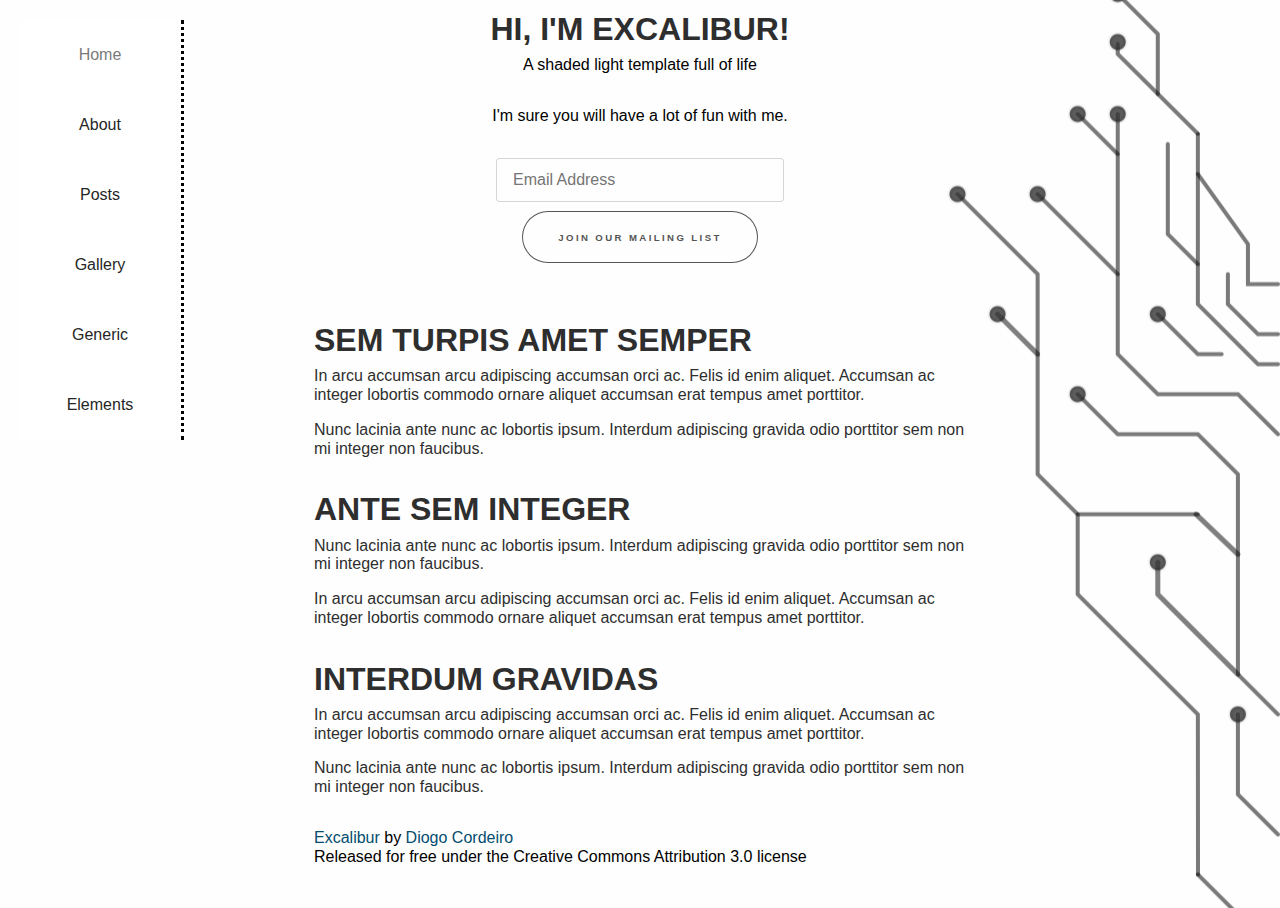
<file: index.html>
<!DOCTYPE html>
<!--
    Excalibur by Diogo Cordeiro
    https://www.diogo.site/
    Released for free under the Creative Commons Attribution 3.0 license
-->
<html>
    <head>
        <meta http-equiv="content-type" content="text/html; charset=UTF-8">
        <title>Excalibur by Diogo Cordeiro</title>
        <meta name="viewport" content="width=device-width, initial-scale=1">
        <meta name="description" content="">
        <meta name="keywords" content="">
        <link rel="stylesheet" href="assets/css/main.css">
    </head>
    <body>
        <!-- Header -->
        <header id="header">
            <nav id="side-menu">
                <label for="show-menu" id="menu-button">Menu</label>
                <input id="show-menu" role="button" type="checkbox">
                <ul id="menu">
                    <li><a href="#" class="current">Home</a></li>
                    <li><a href="person.html">About</a></li>
                    <li><a href="posts.html">Posts</a></li>
                    <li><a href="gallery.html">Gallery</a></li>
                    <li><a href="generic.html">Generic</a></li>
                    <li><a href="elements.html">Elements</a></li>
                </ul>
            </nav>
            <h1>Hi, I'm Excalibur!</h1>
            <p>A shaded light template full of life</p>
            <p>I'm sure you will have a lot of fun with me.</p>
            <!-- Newsletter Form -->
            <div id="header_form">
            <form id="newsletter-form" method="post" action="#action-endpoint">
                <input name="email" id="email" placeholder="Email Address" required="" type="email">
                <input value="Join our mailing list" type="submit">
            </form></div>
        </header>
        <!-- Content -->
        <article id="content-1">
            <h1>Sem turpis amet semper</h1>
            <p>In arcu accumsan arcu adipiscing accumsan orci ac. Felis id enim aliquet. Accumsan ac integer lobortis commodo ornare aliquet accumsan erat tempus amet porttitor.</p>
            <p>Nunc lacinia ante nunc ac lobortis ipsum. Interdum adipiscing gravida odio porttitor sem non mi integer non faucibus.</p>
        </article>
        <article id="content-2">
            <h1>Ante sem integer</h1>
            <p>Nunc lacinia ante nunc ac lobortis ipsum. Interdum adipiscing gravida odio porttitor sem non mi integer non faucibus.</p>
            <p>In arcu accumsan arcu adipiscing accumsan orci ac. Felis id enim aliquet. Accumsan ac integer lobortis commodo ornare aliquet accumsan erat tempus amet porttitor.</p>
        </article>
        <article id="content-3">
            <h1>Interdum gravidas</h1>
            <p>In arcu accumsan arcu adipiscing accumsan orci ac. Felis id enim aliquet. Accumsan ac integer lobortis commodo ornare aliquet accumsan erat tempus amet porttitor.</p>
            <p>Nunc lacinia ante nunc ac lobortis ipsum. Interdum adipiscing gravida odio porttitor sem non mi integer non faucibus.</p>
        </article>
        <!-- Credits -->
        <footer id="footer">
            <p><a href="https://www.diogo.site/projects/excalibur_template">Excalibur</a> by <a href="https://www.diogo.site/">Diogo Cordeiro</a><br>
            Released for free under the Creative Commons Attribution 3.0 license</p>
        </footer>
    </body>
</html>
</file>
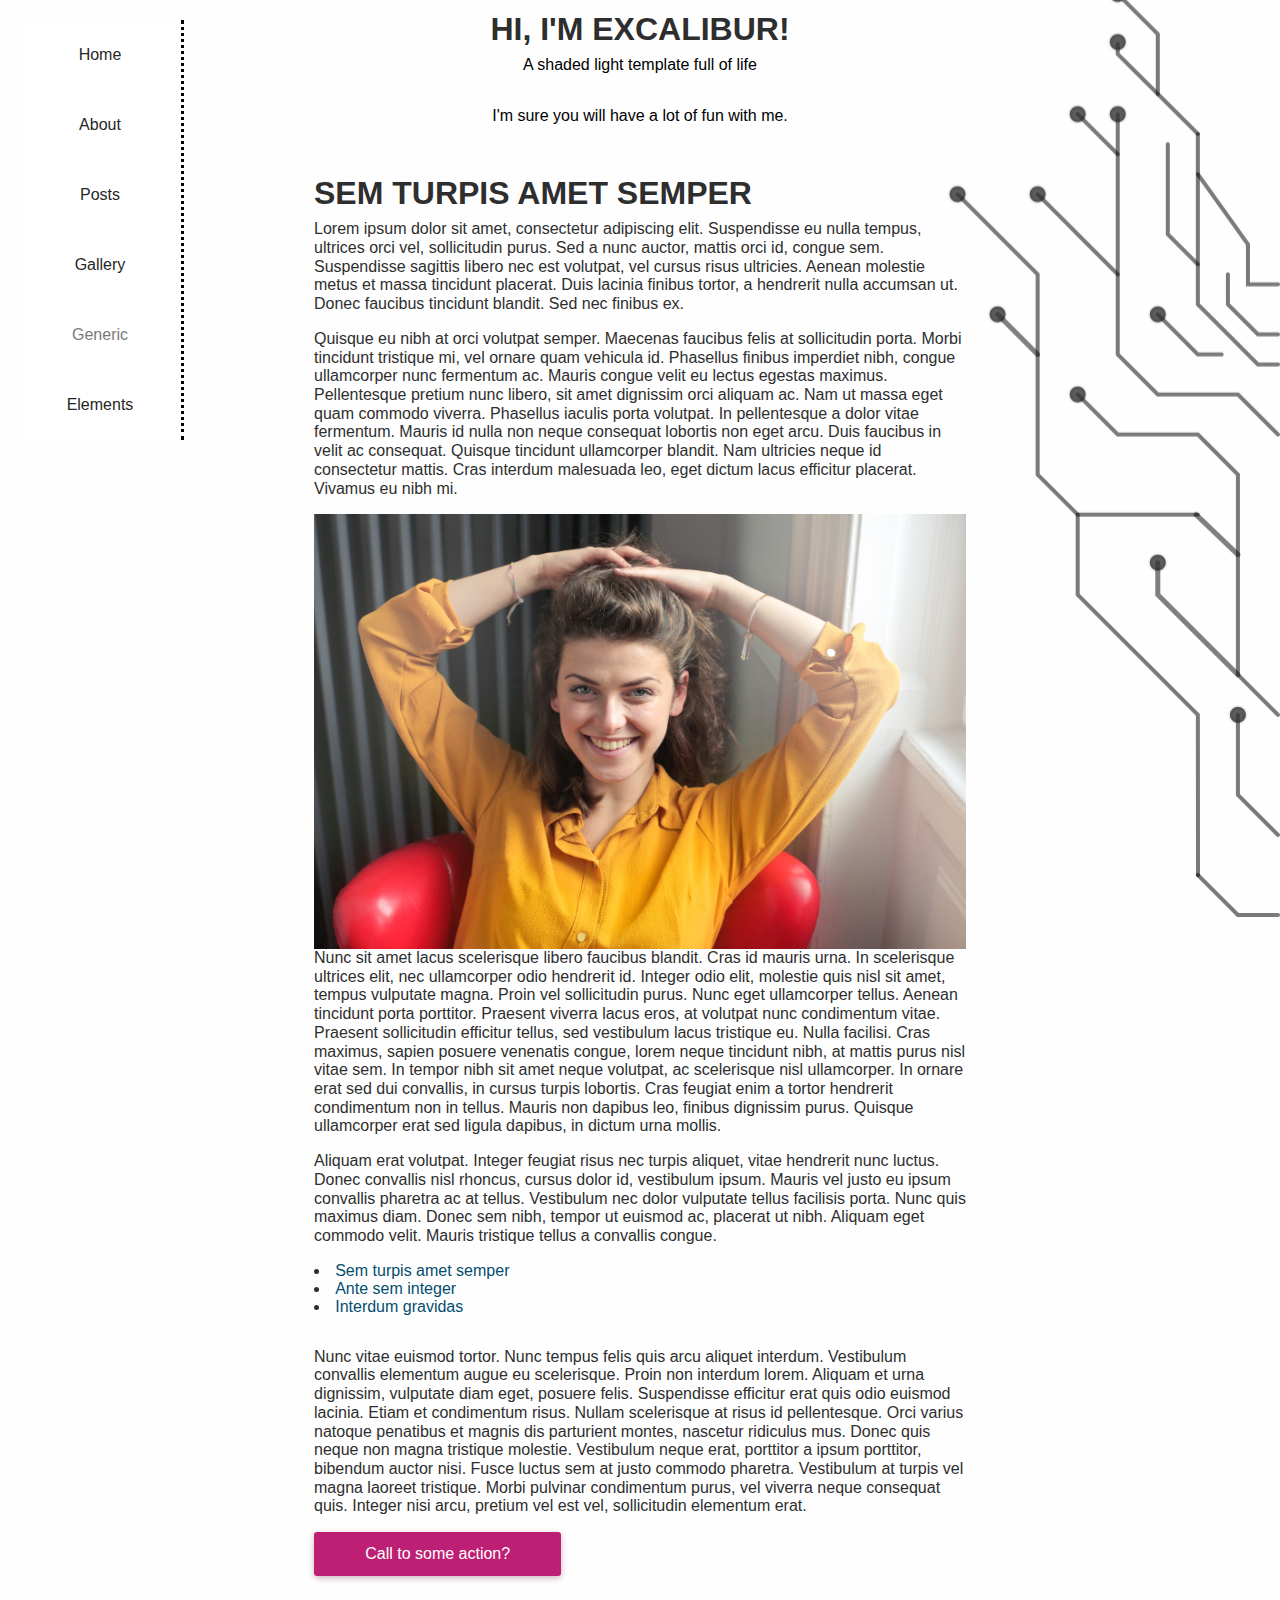
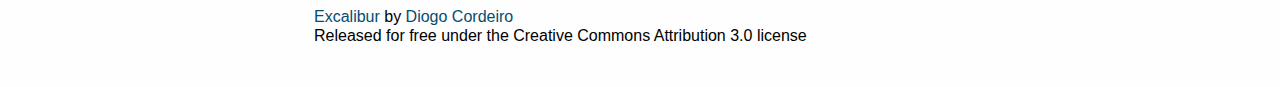
<file: generic.html>
<!DOCTYPE html>
<!--
	Excalibur by Diogo Cordeiro
	https://www.diogo.site/
	Released for free under the Creative Commons Attribution 3.0 license
-->
<html>
    <head>
        <meta http-equiv="content-type" content="text/html; charset=UTF-8">
        <title>Excalibur by Diogo Cordeiro</title>
        <meta name="viewport" content="width=device-width, initial-scale=1">
		<meta name="description" content="">
		<meta name="keywords" content="">
        <link rel="stylesheet" href="assets/css/main.css">
    </head>
    <body>
        <!-- Header -->
        <header id="header">
            <nav id="side-menu">
                <label for="show-menu" id="menu-button">Menu</label>
                <input id="show-menu" role="button" type="checkbox">
                <ul id="menu">
                    <li><a href="index.html">Home</a></li>
                    <li><a href="person.html">About</a></li>
                    <li><a href="posts.html">Posts</a></li>
                    <li><a href="gallery.html">Gallery</a></li>
                    <li><a href="#" class="current">Generic</a></li>
                    <li><a href="elements.html">Elements</a></li>
                </ul>
            </nav>
            <h1>Hi, I'm Excalibur!</h1>
            <p>A shaded light template full of life</p>
            <p>I'm sure you will have a lot of fun with me.</p>
        </header>
        <!-- Content -->
	<article id="generic-page">
	    <h1>Sem turpis amet semper</h1>
	    <p>
	    Lorem ipsum dolor sit amet, consectetur adipiscing elit. Suspendisse eu nulla tempus, ultrices orci vel, sollicitudin purus. Sed a nunc auctor, mattis orci id, congue sem. Suspendisse sagittis libero nec est volutpat, vel cursus risus ultricies. Aenean molestie metus et massa tincidunt placerat. Duis lacinia finibus tortor, a hendrerit nulla accumsan ut. Donec faucibus tincidunt blandit. Sed nec finibus ex.
	    </p>
	    <p>
	    Quisque eu nibh at orci volutpat semper. Maecenas faucibus felis at sollicitudin porta. Morbi tincidunt tristique mi, vel ornare quam vehicula id. Phasellus finibus imperdiet nibh, congue ullamcorper nunc fermentum ac. Mauris congue velit eu lectus egestas maximus. Pellentesque pretium nunc libero, sit amet dignissim orci aliquam ac. Nam ut massa eget quam commodo viverra. Phasellus iaculis porta volutpat. In pellentesque a dolor vitae fermentum. Mauris id nulla non neque consequat lobortis non eget arcu. Duis faucibus in velit ac consequat. Quisque tincidunt ullamcorper blandit. Nam ultricies neque id consectetur mattis. Cras interdum malesuada leo, eget dictum lacus efficitur placerat. Vivamus eu nibh mi.
	    </p>
	    <img src="images/gallery/3.jpg" style="width: 100%;height: auto;">
	    <p>
	    Nunc sit amet lacus scelerisque libero faucibus blandit. Cras id mauris urna. In scelerisque ultrices elit, nec ullamcorper odio hendrerit id. Integer odio elit, molestie quis nisl sit amet, tempus vulputate magna. Proin vel sollicitudin purus. Nunc eget ullamcorper tellus. Aenean tincidunt porta porttitor. Praesent viverra lacus eros, at volutpat nunc condimentum vitae. Praesent sollicitudin efficitur tellus, sed vestibulum lacus tristique eu. Nulla facilisi. Cras maximus, sapien posuere venenatis congue, lorem neque tincidunt nibh, at mattis purus nisl vitae sem. In tempor nibh sit amet neque volutpat, ac scelerisque nisl ullamcorper. In ornare erat sed dui convallis, in cursus turpis lobortis. Cras feugiat enim a tortor hendrerit condimentum non in tellus. Mauris non dapibus leo, finibus dignissim purus. Quisque ullamcorper erat sed ligula dapibus, in dictum urna mollis.
	    </p>
	    <p>
	    Aliquam erat volutpat. Integer feugiat risus nec turpis aliquet, vitae hendrerit nunc luctus. Donec convallis nisl rhoncus, cursus dolor id, vestibulum ipsum. Mauris vel justo eu ipsum convallis pharetra ac at tellus. Vestibulum nec dolor vulputate tellus facilisis porta. Nunc quis maximus diam. Donec sem nibh, tempor ut euismod ac, placerat ut nibh. Aliquam eget commodo velit. Mauris tristique tellus a convallis congue.
	    </p>
	    <ul>
		    <li><a href="#" rel="nofollow">Sem turpis amet semper</a></li>
		    <li><a href="#" rel="nofollow">Ante sem integer</a></li>
		    <li><a href="#" rel="nofollow">Interdum gravidas</a></li>
	    </ul>
	    <p>
	    Nunc vitae euismod tortor. Nunc tempus felis quis arcu aliquet interdum. Vestibulum convallis elementum augue eu scelerisque. Proin non interdum lorem. Aliquam et urna dignissim, vulputate diam eget, posuere felis. Suspendisse efficitur erat quis odio euismod lacinia. Etiam et condimentum risus. Nullam scelerisque at risus id pellentesque. Orci varius natoque penatibus et magnis dis parturient montes, nascetur ridiculus mus. Donec quis neque non magna tristique molestie. Vestibulum neque erat, porttitor a ipsum porttitor, bibendum auctor nisi. Fusce luctus sem at justo commodo pharetra. Vestibulum at turpis vel magna laoreet tristique. Morbi pulvinar condimentum purus, vel viverra neque consequat quis. Integer nisi arcu, pretium vel est vel, sollicitudin elementum erat.
	    </p>
	    <a class="BigButton" href="#" style="float: left;">Call to some action?</a>
        </article>
        <!-- Credits -->
        <footer id="footer">
            <p><a href="https://www.diogo.site/projects/excalibur_template">Excalibur</a> by <a href="https://www.diogo.site/">Diogo Cordeiro</a><br>
            Released for free under the Creative Commons Attribution 3.0 license</p>
        </footer>
    </body>
</html>
</file>
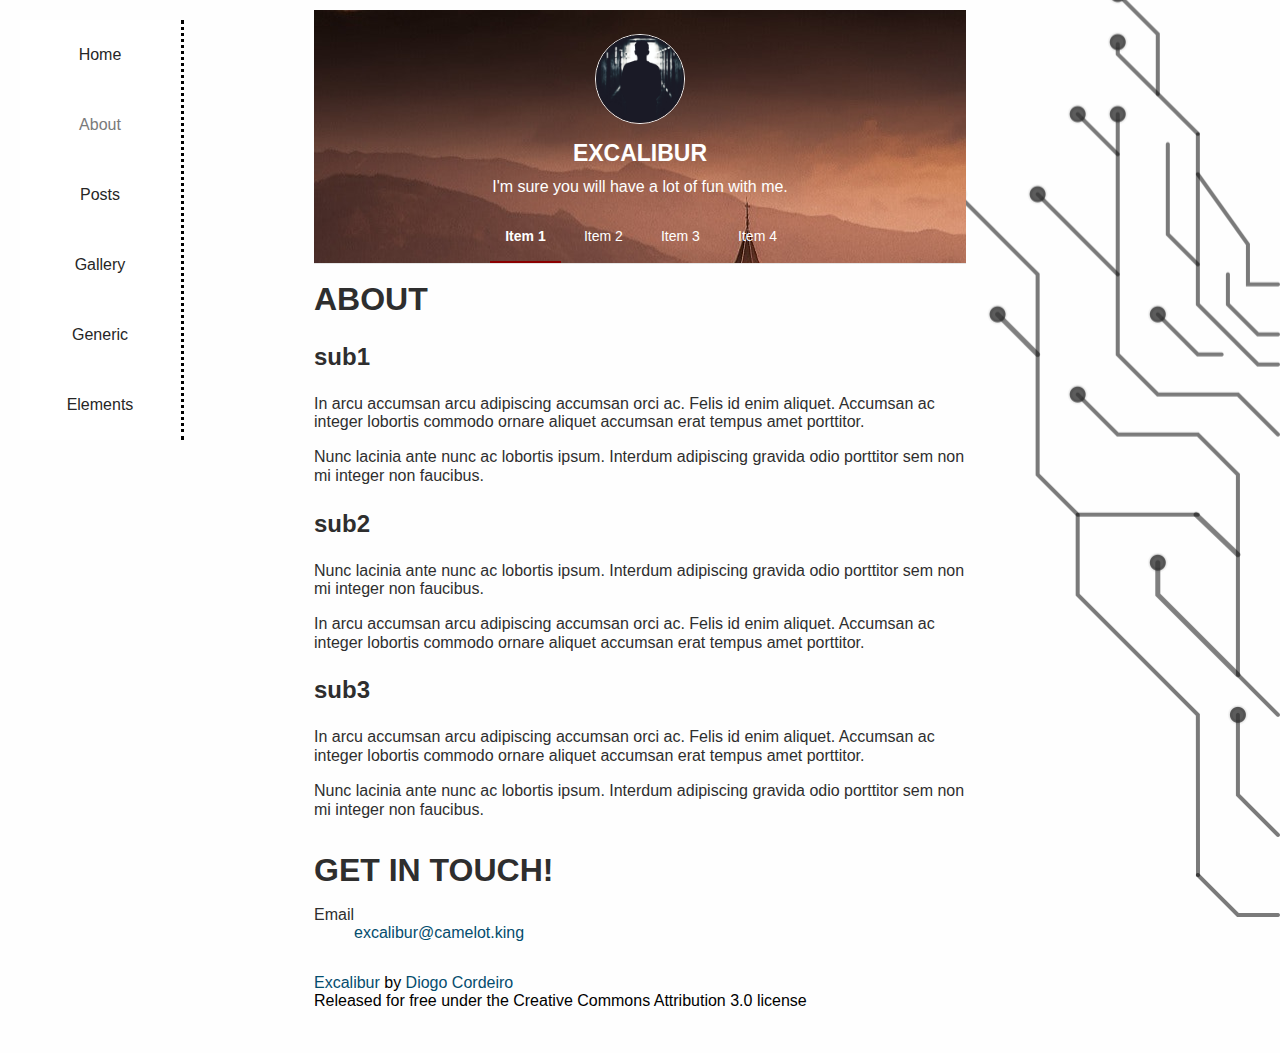
<file: person.html>
<!DOCTYPE html>
<!--
    Excalibur by Diogo Cordeiro
    https://www.diogo.site/
    Released for free under the Creative Commons Attribution 3.0 license
-->
<html>
    <head>
        <meta http-equiv="content-type" content="text/html; charset=UTF-8">
        <title>Excalibur by Diogo Cordeiro</title>
        <meta name="viewport" content="width=device-width, initial-scale=1">
        <meta name="description" content="">
        <meta name="keywords" content="">
        <link rel="stylesheet" href="assets/css/main.css">
    </head>
    <body>
        <!-- Header -->
        <header id="header" class="cover-block user-cover-block top-area">
            <nav id="side-menu">
                <label for="show-menu" id="menu-button">Menu</label>
                <input id="show-menu" role="button" type="checkbox">
                <ul id="menu">
                    <li><a href="index.html">Home</a></li>
                    <li><a href="person.html" class="current">About</a></li>
                    <li><a href="posts.html">Posts</a></li>
                    <li><a href="gallery.html">Gallery</a></li>
                    <li><a href="generic.html">Generic</a></li>
                    <li><a href="elements.html">Elements</a></li>
                </ul>
            </nav>
            <div class="profile-header">
                <div class="avatar-holder">
                    <img class="avatar" src="images/avatar.jpg">
                </div>
                <div class="user-info prepend-left-default append-right-default">
                    <h1 class="cover-title">
                    Excalibur
                    </h1>
                </div>
            </div>
            <div class="cover-desc">
                <p class="profile-user-bio">
                    I'm sure you will have a lot of fun with me.
                </p>
            </div>
            <div class="scrolling-tabs-container">
            <nav>
                <ul class="nav-links user-profile-nav scrolling-tabs nav nav-tabs">
                    <li>
                        <a href="#" class="active show">Item 1</a>
                    </li>
                    <li>
                        <a href="#">Item 2</a>
                    </li>
                    <li>
                        <a href="#">Item 3</a>
                    </li>
                    <li>
                        <a href="#">Item 4</a>
                    </li>
                </ul>
            </nav>
        </header>
        <article id="content-person">
            <h1>About</h1>
            <h2>sub1</h2>
            <p>In arcu accumsan arcu adipiscing accumsan orci ac. Felis id enim aliquet. Accumsan ac integer lobortis commodo ornare aliquet accumsan erat tempus amet porttitor.</p>
            <p>Nunc lacinia ante nunc ac lobortis ipsum. Interdum adipiscing gravida odio porttitor sem non mi integer non faucibus.</p>
            <h2>sub2</h2>
            <p>Nunc lacinia ante nunc ac lobortis ipsum. Interdum adipiscing gravida odio porttitor sem non mi integer non faucibus.</p>
            <p>In arcu accumsan arcu adipiscing accumsan orci ac. Felis id enim aliquet. Accumsan ac integer lobortis commodo ornare aliquet accumsan erat tempus amet porttitor.</p>
            <h2>sub3</h2>
            <p>In arcu accumsan arcu adipiscing accumsan orci ac. Felis id enim aliquet. Accumsan ac integer lobortis commodo ornare aliquet accumsan erat tempus amet porttitor.</p>
            <p>Nunc lacinia ante nunc ac lobortis ipsum. Interdum adipiscing gravida odio porttitor sem non mi integer non faucibus.</p>
            </article>
            <article id="contact">
            <h1>Get in touch!</h1>
            <dl>
                <dt>Email</dt>
                <dd><a href="mailto:excalibur@camelot.king">excalibur@camelot.king</a></dd>
            </dl>
        </article>
        <!-- Credits -->
        <footer id="footer">
            <p><a href="https://www.diogo.site/projects/excalibur_template">Excalibur</a> by <a href="https://www.diogo.site/">Diogo Cordeiro</a><br>
            Released for free under the Creative Commons Attribution 3.0 license</p>
        </footer>
    </body>
</html>
</file>
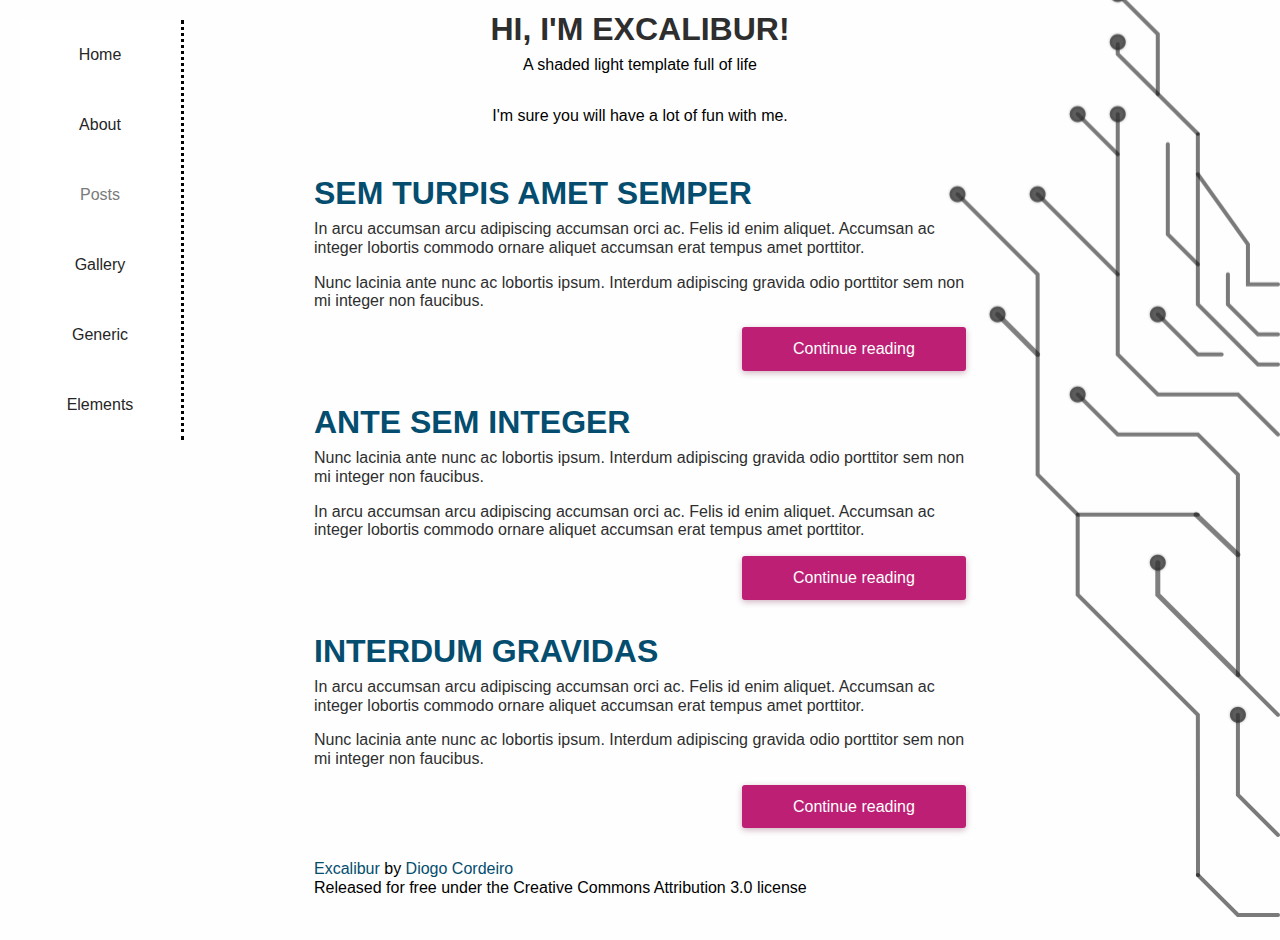
<file: posts.html>
<!DOCTYPE html>
<!--
	Excalibur by Diogo Cordeiro
	https://www.diogo.site/
	Released for free under the Creative Commons Attribution 3.0 license
-->
<html>
    <head>
        <meta http-equiv="content-type" content="text/html; charset=UTF-8">
        <title>Excalibur by Diogo Cordeiro</title>
        <meta name="viewport" content="width=device-width, initial-scale=1">
		<meta name="description" content="">
		<meta name="keywords" content="">
        <link rel="stylesheet" href="assets/css/main.css">
    </head>
    <body>
        <!-- Header -->
        <header id="header">
            <nav id="side-menu">
                <label for="show-menu" id="menu-button">Menu</label>
                <input id="show-menu" role="button" type="checkbox">
                <ul id="menu">
                    <li><a href="index.html">Home</a></li>
                    <li><a href="person.html">About</a></li>
                    <li><a href="#" class="current">Posts</a></li>
                    <li><a href="gallery.html">Gallery</a></li>
                    <li><a href="generic.html">Generic</a></li>
                    <li><a href="elements.html">Elements</a></li>
                </ul>
            </nav>
            <h1>Hi, I'm Excalibur!</h1>
            <p>A shaded light template full of life</p>
            <p>I'm sure you will have a lot of fun with me.</p>
        </header>
        <!-- Content -->
        <article id="post-1-brief">
            <h1><a href="#">Sem turpis amet semper</a></h1>
            <p>In arcu accumsan arcu adipiscing accumsan orci ac. Felis id enim aliquet. Accumsan ac integer lobortis commodo ornare aliquet accumsan erat tempus amet porttitor.</p>
            <p>Nunc lacinia ante nunc ac lobortis ipsum. Interdum adipiscing gravida odio porttitor sem non mi integer non faucibus.</p>
            <a class="BigButton" href="#">Continue reading</a>
        </article>
        <article id="post-2-brief">
            <h1><a href="#">Ante sem integer</a></h1>
            <p>Nunc lacinia ante nunc ac lobortis ipsum. Interdum adipiscing gravida odio porttitor sem non mi integer non faucibus.</p>
            <p>In arcu accumsan arcu adipiscing accumsan orci ac. Felis id enim aliquet. Accumsan ac integer lobortis commodo ornare aliquet accumsan erat tempus amet porttitor.</p>
            <a class="BigButton" href="#">Continue reading</a>
        </article>
        <article id="post-3-brief">
            <h1><a href="#">Interdum gravidas</a></h1>
            <p>In arcu accumsan arcu adipiscing accumsan orci ac. Felis id enim aliquet. Accumsan ac integer lobortis commodo ornare aliquet accumsan erat tempus amet porttitor.</p>
            <p>Nunc lacinia ante nunc ac lobortis ipsum. Interdum adipiscing gravida odio porttitor sem non mi integer non faucibus.</p>
            <a class="BigButton" href="#">Continue reading</a>
        </article>
        <!-- Credits -->
        <footer id="footer">
            <p><a href="https://www.diogo.site/projects/excalibur_template">Excalibur</a> by <a href="https://www.diogo.site/">Diogo Cordeiro</a><br>
            Released for free under the Creative Commons Attribution 3.0 license</p>
        </footer>
    </body>
</html>
</file>
<file: assets/css/main.css>
/**
 * Excalibur by Diogo Cordeiro
 * https://www.diogo.site/
 * Released for free under the Creative Commons Attribution 3.0 license
 */
@charset UTF-8;

#footer {
    flex-shrink: 0;
}

#gallery-controller,
#side-menu input[type=checkbox] {
    display: none;
}

.scrolling-tabs-container .nav-links::-webkit-scrollbar,
select::-ms-expand {
    display: none;
}

#header {
    margin-bottom: 1em;
    width: 100%;
}

#header,
.BigButton {
    display: inline-block;
}

#header,
#header_form,
#rsvp_form {
    text-align: center;
}

#newsletter-form input[type=email],
#rsvp-form input[type=email],
#rsvp-form input[type=text] {
    background: rgba(255, 255, 255, .15);
    border: solid 1px rgba(71, 51, 51, .2);
    border-radius: .25em;
    color: inherit;
    display: block;
    font-size: 1em;
    height: 2.75em;
    outline: 0;
    text-decoration: none;
    width: 18em;
    margin: .2em auto 0;
    padding: 0 1em;
}

#newsletter-form>*,
#rsvp-form>* {
    margin: 1em;
}

#newsletter-form>:first-child,
#rsvp-form>:first-child {
    margin: 0;
}

#side-menu {
    float: right;
    height: 76px;
    left: 0;
    position: fixed;
    top: 0;
    z-index: 100;
    padding: 20px;
}

#side-menu #menu-button {
    color:#fff;
    display:none;
    background:#19c589;
    padding:10px 0;
}

#side-menu #menu-button,
#side-menu li a {
    cursor: pointer;
    text-align: center;
    text-decoration: none;
}

#side-menu .current {
    color: #7a7a7a!important;
}

#side-menu input[type=checkbox]:checked~#menu {
    display: flex;
}

#side-menu li {
    margin-right: 1px;
    padding: 10px;
}

#side-menu li a {
    display: block;
    height: 50px;
    line-height: 50px;
    min-width: 140px;
    color: #262626;
}

#side-menu li a:hover,
#side-menu li a:visited {
    color: #262626;
}

#side-menu li:hover a {
    background: #bdbdbd;
}

#side-menu ul {
    background: #fff;
    border-right: dotted;
    list-style: none;
    list-style-type: none;
    position: absolute;
    margin: 0;
    padding: 0;
}

*,
::after,
::before {
    -moz-box-sizing: border-box;
    -webkit-box-sizing: border-box;
    box-sizing: border-box;
}

.BigButton {
    -webkit-box-shadow: 0 2px 6px rgba(100, 8, 50, .3);
    -webkit-transition: background .2s;
    border-radius: 3px;
    box-shadow: 0 2px 6px rgba(100, 8, 50, .3);
    float: right;
    margin-bottom: 1.2em;
    text-decoration: none;
    transition: background .2s;
    padding: .8rem 3.2rem;
}

.BigButton:hover {
    box-shadow: inset 0 0 0 1px #ce1b28;
    color: #fff;
}

.BigButton:visited {
    color: #fff;
}

.BigButton,
.active_gallery_button {
    background: #bd1f74;
    color: #fff;
}

.append-right-default {
    margin-right: 16px;
}

.avatar {
    background: #fdfdfd;
    border: 1px solid #f5f5f5;
    border-radius: 50%;
    float: left;
    height: 90px;
    margin-right: 15px;
    overflow: hidden;
    transition: border-color 100ms linear;
    transition-property: none;
    width: 90px;
    padding: 0;
}

.avatar:not([href]):hover {
    border-color: #dcdcdc;
}

.btn {
    background: #fff;
    border: 1px solid transparent;
    border-radius: 3px;
    color: #2e2e2e;
    display: inline-block;
    font-size: 14px;
    font-weight: 400;
    line-height: 20px;
    text-align: center;
    transition: background-color 100ms linear, border-color 100ms linear, color 100ms linear, box-shadow 100ms linear;
    user-select: none;
    white-space: nowrap;
    border-color: #e5e5e5;
    padding: 6px 10px;
}

.btn,
img {
    vertical-align: middle;
}

.btn:active {
    background: #eaeaea;
    box-shadow: rgba(0, 0, 0, .16);
    color: #2e2e2e;
    border-color: #e3e3e3;
}

.btn:active,
.btn:focus {
    box-shadow: rgba(0, 0, 0, .16);
}

.btn:disabled {
    opacity: .65;
}

.btn:focus {
    box-shadow: 0 0 0 .2rem rgba(0, 123, 255, .25);
    outline: 0;
}

.btn:focus,
.btn:hover {
    background: #f0f0f0;
    color: #2e2e2e;
    text-decoration: none;
    border-color: #e3e3e3;
}

.btn:focus:active {
    outline: 0;
}

.btn:not(:disabled):not(.disabled),
.gallery-button {
    cursor: pointer;
}

.button,
input,
input[type=reset],
input[type=submit] {
    -moz-appearance: none;
    -ms-appearance: none;
    -webkit-appearance: none;
    appearance: none;
}

.button,
input[type=reset],
input[type=submit] {
    -moz-transition: background-color .2s ease-in-out, box-shadow .2s ease-in-out, color .2s ease-in-out;
    -ms-transition: background-color .2s ease-in-out, box-shadow .2s ease-in-out, color .2s ease-in-out;
    -webkit-transition: background-color .2s ease-in-out, box-shadow .2s ease-in-out, color .2s ease-in-out;
    border: 0;
    border-radius: 4px;
    box-shadow: inset 0 0 0 1px #555;
    color: #555!important;
    cursor: pointer;
    display: inline-block;
    font-weight: 600;
    height: 3.25rem;
    line-height: 3.25rem;
    text-align: center;
    text-decoration: none;
    transition: background-color .2s ease-in-out, box-shadow .2s ease-in-out, color .2s ease-in-out;
    white-space: nowrap;
    padding: 0 1.75rem;
}

.button.disabled,
.button:disabled,
input[type=reset]:disabled,
input[type=submit]:disabled {
    opacity: .25;
    pointer-events: none;
}

.button.fit,
.image.fit img,
.image.left img,
.image.right img,
.row>.col-12 {
    width: 100%;
}

.button.icon:before {
    margin-right: .5rem;
}

.button.large {
    font-size: 1.35rem;
    height: 4.0625rem;
    line-height: 4.0625rem;
    padding: 0 2rem;
}

.button.primary,
input[type=submit].primary {
    background: #ce1b28;
    box-shadow: none;
    color: #fff!important;
}

.button.primary:hover,
input[type=submit].primary:hover {
    background: #e2212f;
    box-shadow: none;
}

.button.primary:hover:active,
input[type=submit].primary:hover:active {
    background: #b71824;
}

.button.small {
    font-size: .8rem;
    height: 2.4375rem;
    line-height: 2.4375rem;
    padding: 0 1.25rem;
}

.button.wide {
    min-width: 13rem;
}

.button:hover,
input[type=reset]:hover,
input[type=submit]:hover {
    box-shadow: inset 0 0 0 1px #ce1b28;
    color: #ce1b28!important;
}

.button:hover:active,
input[type=reset]:hover:active,
input[type=submit]:hover:active {
    background: rgba(206, 27, 40, .25);
}

.cover-block {
    background: #fafafa url(../../images/cover.png);
    padding-top: 44px;
    position: relative;
    text-align: center;
}

.cover-block .avatar-holder .avatar {
    float: none;
    margin: 0 auto 1em;
}

.cover-block .cover-controls {
    left: 10px;
    position: absolute;
    top: 10px;
}

.cover-block .cover-desc {
    color: #2e2e2e;
}

.cover-block .cover-title {
    color: #fff;
    font-size: 23px;
}

.cover-block.user-cover-block {
    padding: 24px 0 0;
}

.cover-block.user-cover-block .nav-links {
    float: none;
    width: 100%;
}

.cover-block.user-cover-block .nav-links.scrolling-tabs {
    float: none;
}

.cover-block.user-cover-block li:first-child {
    margin-left: auto;
}

.cover-block.user-cover-block li:last-child {
    margin-right: auto;
}

.fa {
    -moz-osx-font-smoothing: grayscale;
    -webkit-font-smoothing: antialiased;
    display: inline-block;
    font: 14px/1 FontAwesome;
    font-size: inherit;
    text-rendering: auto;
}

.fa-angle-left:before {
    content: "\f104";
}

.fa-angle-right:before {
    content: "\f105";
}

.fa-rss:before {
    content: "\f09e";
}

.gallery_image,
.image.fit {
    display: block;
    width: 100%;
}

.icon {
    border-bottom: none;
    text-decoration: none;
}

.icon,
.image,
.scrolling-tabs-container,
article h2,
article h3,
article h4,
article h5,
article h6 {
    position: relative;
}

.icon:before {
    -moz-osx-font-smoothing: grayscale;
    -webkit-font-smoothing: antialiased;
    font-family: FontAwesome;
    font-style: normal;
    font-weight: 400;
    text-transform: none!important;
}

.image {
    border: 0;
    border-radius: 4px;
}

.image img {
    border-radius: 4px;
    display: block;
}

.image.left,
.image.right {
    float: left;
    top: .25rem;
    max-width: 40%;
    margin: 0 2rem 2rem 0;
}

.image.right {
    float: right;
    margin: 0 0 2rem 2rem;
}

.middle-dot-divider::after {
    content: "\00B7";
    font-weight: 600;
    padding: 0 6px;
}

.middle-dot-divider:last-child::after {
    content: "";
    padding: 0;
}

.nav {
    display: flex;
    flex-wrap: wrap;
    list-style: none;
    margin-bottom: 0;
    padding-left: 0;
}

.nav-links {
    border-bottom: 1px solid #e5e5e5;
    height: auto;
    list-style: none;
    margin: 0;
    padding: 0;
}

.nav-links li a {
    border-bottom: 2px solid transparent;
    color: #fff;
    font-size: 14px;
    line-height: 28px;
    white-space: nowrap;
    padding: 10px 10px 11px;
}

.nav-links li a.active {
    border-bottom: 2px solid #8b0000;
    color: #fff;
    font-weight: 600;
}

.nav-links li a:active,
.nav-links li a:focus,
.nav-links li a:hover {
    border-bottom: 2px solid #c4c4c4;
    text-decoration: none;
}

.nav-links,
.nav-links li {
    display: flex;
}

.nav-tabs {
    border-bottom: 0;
}

.prepend-left-default {
    margin-left: 16px;
}

.profile-link-holder {
    display: inline;
}

.profile-user-bio {
    color: #fff;
    max-width: 600px;
    margin: 10px auto;
    padding: 0 16px;
}

.row {
    display: flex;
    flex-wrap: wrap;
    margin-left: -3rem;
    margin-top: 0;
}

.row.gtr-50 {
    margin-top: 0;
    margin-left: -1.5rem;
}

.row,
.row>* {
    box-sizing: border-box;
}

.row.gtr-50.gtr-uniform {
    margin-top: -1.5rem;
}

.row.gtr-50.gtr-uniform>* {
    padding-top: 1.5rem;
}

.row.gtr-50>* {
    padding: 0 0 0 1.5rem;
}

.row.gtr-uniform {
    margin-top: -3rem;
}

.row.gtr-uniform>* {
    padding-top: 3rem;
}

.row.gtr-uniform>*>:last-child,
article>:last-child {
    margin-bottom: 0;
}

.row>* {
    padding: 0 0 0 3rem;
}

.row>.col-4 {
    width: 33.3333333333%;
}

.row>.col-6 {
    width: 50%;
}

.scrolling-tabs-container .fade-left,
.scrolling-tabs-container .fade-right {
    -webkit-transform: translateZ(0);
    bottom: 12px;
    height: 30px;
    opacity: 0;
    position: absolute;
    transition-duration: .3s;
    visibility: hidden;
    width: 43px;
    z-index: 2;
}

.scrolling-tabs-container .fade-left {
    background: linear-gradient(toright, #fafafa45%, rgba(250, 250, 250, .4));
    left: -5px;
    text-align: center;
}

.scrolling-tabs-container .fade-left .fa {
    font-size: 18px;
    left: -7px;
    position: relative;
    top: 5px;
}

.scrolling-tabs-container .fade-right {
    background: linear-gradient(toleft, #fafafa45%, rgba(250, 250, 250, .4));
    right: -5px;
}

.scrolling-tabs-container .fade-right .fa {
    font-size: 18px;
    position: relative;
    right: -7px;
    top: 5px;
}

.scrolling-tabs-container .nav-links {
    -webkit-overflow-scrolling: touch;
    display: flex;
    flex-wrap: nowrap;
    overflow-x: auto;
    overflow-y: hidden;
}

.slideshow_content {
    max-width: 800px;
}

.top-area {
    border-bottom: 1px solid #e5e5e5;
}

.top-area .nav-links {
    border-bottom: 0;
    float: left;
    margin-bottom: 0;
}

.top-area .nav-links li a {
    padding: 16px 15px 11px;
}

.top-area .nav-links.scrolling-tabs {
    float: left;
}

.top-area::after {
    clear: both;
    content: "";
    display: block;
}

.user-profile .cover-controls a {
    margin-left: 5px;
}

.user-profile .fade-left {
    left: 0;
}

.user-profile .fade-right {
    right: 0;
}

.user-profile .profile-header {
    margin: 0 auto;
}

.user-profile .profile-header .avatar-holder {
    width: 90px;
    margin: 0 auto 10px;
}

.user-profile .user-profile-nav {
    font-size: 0;
}

:-moz-placeholder,
:-ms-input-placeholder,
::-moz-placeholder,
::-webkit-input-placeholder {
    color: #bbb!important;
    opacity: 1;
}

::-moz-selection,
::selection {
    background: rgba(255, 255, 0, .3);
    color: #000;
}

:after,
:before {
    -moz-box-sizing: border-box;
    -webkit-box-sizing: border-box;
    box-sizing: inherit;
}

@font-face {
    font-family: FontAwesome;
    font-style: normal;
    font-weight: 300;
    src: local(FontAwesome), url(https://cdnjs.cloudflare.com/ajax/libs/font-awesome/4.7.0/fonts/fontawesome-webfont.woff2) format(woff2);
    unicode-range: U+0000-00FF, U+0131, U+0152-0153, U+02BB-02BC, U+02C6, U+02DA, U+02DC, U+2000-206F, U+2074, U+20AC, U+2122, U+2191, U+2193, U+2212, U+2215, U+FEFF, U+FFFD;
}

a {
    -moz-transition: color .2s ease-in-out;
    -ms-transition: color .2s ease-in-out;
    -webkit-text-decoration-skip: objects;
    -webkit-transition: color .2s ease-in-out;
    border-bottom: dotted 1px rgba(255, 255, 255, .35);
    color: #;
    outline: 0!important;
    text-decoration: none;
    transition: background-color 100ms linear, color 100ms linear, border 100ms linear;
}

a,
a:visited,
article a {
    color: #044d6e;
}

a,
code,
div,
form,
h3,
h4,
label,
li,
pre,
span,
ul {
    font: inherit;
    vertical-align: baseline;
    margin: 0;
    padding: 0;
}

a,
div,
form,
h3,
h4,
img,
label,
li,
p,
pre,
span,
ul {
    border: 0;
}

a::-moz-selection,
a::selection {
    background: rgba(255, 255, 0, .3);
    color: #0645ad;
}

a:focus {
    outline: thin dotted;
}

a:hover {
    border-bottom-color: transparent;
    color: #0056b3;
}

article {
    margin-bottom: 2em;
}

article :first-child:not(.katex-display),
p,
ul {
    margin-top: 0;
}

article blockquote {
    border-left: 3px solid #eaeaea;
    color: #7f8fa4;
    font-size: inherit;
    margin: 16px 0;
    padding: 8px 24px;
}

article code {
    font-family: "Hack Regular", Menlo, "DejaVu Sans Mono", "Liberation Mono", Consolas, "Ubuntu Mono", "Courier New", "andale mono", "lucida console", monospace;
    white-space: pre-wrap;
    word-wrap: normal;
}

article h2 {
    color: #2e2e2e;
    font-size: 1.5em;
    font-weight: 600;
    padding-bottom: .3em;
}

article h2,
article h4,
article h5,
article h6 {
    margin: 24px 0 16px;
}

article h3 {
    font-size: 1.3em;
}

article h4 {
    font-size: 1.2em;
}

article h5 {
    font-size: 1em;
}

article h6 {
    font-size: .95em;
}

article p {
    color: #2e2e2e;
    margin: 0 0 16px;
}

article p>code {
    font-weight: inherit;
}

article pre {
    border-radius: 2px;
    font-size: 13px;
    line-height: 1.6em;
    margin-bottom: 16px;
    overflow-x: auto;
}

article pre code {
    white-space: pre;
}

article table {
    border: 0;
    color: #2e2e2e;
    display: inline-block;
    max-width: 100%;
    overflow-x: auto;
    width: auto;
    margin: 16px 0;
}

article table td,
article table th {
    border: 1px solid #dee2e6;
    vertical-align: top;
    padding: .75rem;
}

article table th {
    background: #f8fafc;
}

article table thead th {
    border-bottom: 2px solid #dee2e6;
    border-bottom-width: 2px;
    vertical-align: bottom;
}

article table tr td,
article table tr th {
    line-height: 20px;
    vertical-align: middle;
    padding: 10px 16px;
}

article table tr th {
    border-bottom: solid 2px #ddd;
    font-weight: 400;
    background: #fafafa;
}

pre {
    background: #fafafa;
    -ms-overflow-style: scrollbar;
    -webkit-overflow-scrolling: touch;
    border-radius: 2px;
    overflow: auto;
    word-break: break-all;
}

article table,
article table tr td {
    border-color: #ddd;
}

article table,
hr {
    margin-bottom: 1rem;
}

article,
pre {
    color: #2e2e2e;
    display: block;
    word-wrap: break-word;
}

blockquote {
    margin: 0 0 1rem;
}

body {
    background: #fefefe url(../../images/bg.png) no-repeat right fixed;
    display: flex;
    flex-direction: column;
    font-family: "PT Sans", "Hack Regular", Arial, Helvetica, sans-serif;
    max-width: 42em;
    overflow-y: scroll;
    margin: auto;
    padding: 10px;
}

body.ui-indigo .nav-links li a.active {
    border-bottom: 2px solid #6666c4;
}

code {
    background: #fbe5e1;
    color: #c0341d;
    word-break: break-word;
    margin: 0 .25rem;
}

code,
pre {
    font-family: 'Hack Regular', "Courier New", monospace;
    font-size: .9rem;
}

h1 {
    text-transform: uppercase;
    margin: 0 0 .5em;
}

h1,
h2,
h5,
h6 {
    margin-bottom: .5rem;
}

h1,
h2,
h3,
h4,
h5,
h6 {
    color: #2e2e2e;
    font-family: inherit;
    font-weight: 600;
    line-height: 1.2;
}

h2 {
    font-size: 2rem;
}

h2,
h3,
h4,
h5,
h6 {
    margin-bottom: 10px;
    margin-top: 20px;
}

h3 {
    font-size: 1.25rem;
}

h3,
h4 {
    text-transform: uppercase;
    margin: 0 0 1.5rem;
}

h4,
h6,
input,
select,
textarea {
    font-size: 1rem;
}

h5 {
    font-size: 14px;
}

img {
    height: auto;
    width: 100%;
    border-style: none;
    margin: 0;
}

img,
p {
    font: inherit;
    padding: 0;
}

input {
    color: #555;
}

input,
select,
textarea {
    font-family: Raleway, Arial, Helvetica, sans-serif;
    font-weight: 400;
    line-height: 1.65;
}

input::-moz-focus-inner {
    border: 0;
    padding: 0;
}

input[type=checkbox]+label,
input[type=radio]+label {
    color: #444;
    cursor: pointer;
    display: inline-block;
    font-size: 1rem;
    font-weight: 400;
    padding-left: 2.825rem;
    padding-right: .875rem;
    position: relative;
    text-decoration: none;
}

input[type=checkbox]+label:before {
    border-radius: 4px;
}

input[type=checkbox]+label:before,
input[type=radio]+label:before {
    -moz-osx-font-smoothing: grayscale;
    -webkit-font-smoothing: antialiased;
    background: rgba(0, 0, 0, .075);
    border: solid 1px;
    content: '';
    display: inline-block;
    font-family: FontAwesome;
    font-style: normal;
    font-weight: 400;
    height: 1.95rem;
    left: 0;
    line-height: 1.86875rem;
    position: absolute;
    text-align: center;
    text-transform: none!important;
    top: -.1625rem;
    width: 1.95rem;
    border-color: rgba(0, 0, 0, .25);
}

input[type=checkbox],
input[type=radio] {
    -moz-appearance: none;
    -ms-appearance: none;
    -webkit-appearance: none;
    appearance: none;
    display: block;
    float: left;
    margin-right: -2rem;
    opacity: 0;
    width: 1rem;
    z-index: -1;
}

input[type=checkbox]:checked+label:before,
input[type=radio]:checked+label:before {
    background: #ce1b28;
    color: #fff;
    content: '\f00c';
    border-color: #ce1b28;
}

input[type=checkbox]:focus+label:before,
input[type=email]:focus,
input[type=radio]:focus+label:before,
input[type=text]:focus,
select:focus,
textarea:focus {
    box-shadow: 0 0 0 1px #ce1b28;
    border-color: #ce1b28;
}

input[type=email],
input[type=text],
select {
    height: 3.25rem;
    padding: 0 1rem;
}

input[type=email],
input[type=text],
select,
textarea {
    -moz-appearance: none;
    -ms-appearance: none;
    -webkit-appearance: none;
    appearance: none;
    background: rgba(0, 0, 0, .075);
    border: solid 1px;
    border-radius: 4px;
    color: inherit;
    display: block;
    outline: 0;
    text-decoration: none;
    width: 100%;
    border-color: rgba(0, 0, 0, .25);
}

input[type=email]:invalid,
input[type=text]:invalid,
select:invalid,
textarea:invalid {
    box-shadow: none;
}

input[type=radio]+label:before {
    border-radius: 100%;
}

label {
    color: #555;
    display: block;
    font-size: 1rem;
    font-weight: 600;
    margin: 0 0 1rem;
}

p {
    line-height: 1.17;
    text-indent: 0;
    vertical-align: baseline;
    white-space: normal;
    margin: 0 0 2em;
}

pre code {
    color: inherit;
    display: block;
    font-size: inherit;
    line-height: 1.75;
    overflow-x: auto;
    white-space: pre-wrap;
    word-break: normal;
    padding: 1rem 1.5rem;
}

select {
    background: (1.25rem) no-repeat calc(100%-1rem) center;
    padding-right: 3.25rem;
    text-overflow: ellipsis;
}

select option {
    background: #fff;
    color: #444;
}

strong {
    font-weight: 700;
}

table {
    border-collapse: collapse;
    border-spacing: 0;
}

textarea {
    padding: .75rem 1rem;
}

th {
    text-align: inherit;
}

ul {
    list-style: disc;
    padding-left: 1rem;
}

ul li {
    padding-left: .325rem;
}

ul.actions {
    cursor: default;
    display: flex;
    list-style: none;
    margin-left: -1rem;
    padding-left: 0;
}

ul.actions li {
    vertical-align: middle;
    padding: 0 0 0 1rem;
}

.image.fit,
form,
p,
pre,
ul {
    margin: 0 0 2rem;
}

#newsletter-form input[type="submit"], #rsvp-form input[type="submit"] {
    border-color: rgba(255, 255, 255, .15) !important;
    background-color: transparent;
    border-radius: 3em;
    cursor: pointer;
    display: inline-block;
    font-size: .6em;
    font-weight: 700;
    letter-spacing: .25em;
    line-height: 4.75em;
    outline: 0;
    padding: 0 3.75em;
    position: relative;
    text-align: center;
    text-decoration: none;
    text-transform: uppercase;
    white-space: nowrap;
}

@media screen and (max-width: 1200px) {
    body {
        background-image:none
    }

    .cover-block {
        margin-top: 4em;
    }

    #side-menu #menu-button {
        display: block;
    }

    #side-menu li {
        margin-bottom: 1px;
    }

    #side-menu ul {
        border: 0;
        display: none;
        position: static;
    }

    #side-menu,#side-menu ul li,li a {
        width: 100%;
    }

    #menu {
        -webkit-overflow-scrolling: touch;
        flex-wrap: nowrap;
        overflow-x: auto;
        overflow-y: hidden;
    }

    header {
        position: static;
    }

    header>h1 {
        margin-top: 2em;
    }
}

@media screen and (max-width: 736px) {
    .row {
        display: flex;
        flex-wrap: wrap;
        margin-left: -1.25rem;
        margin-top: 0;
    }

    .row,.row>* {
        box-sizing: border-box;
    }

    .row.gtr-50 {
        margin-left: -.625rem;
        margin-top: 0;
    }

    .row.gtr-50.gtr-uniform {
        margin-top: -.625rem;
    }

    .row.gtr-50.gtr-uniform>* {
        padding-top: .625rem;
    }

    .row.gtr-50>* {
        padding: 0 0 0 .625rem;
    }

    .row.gtr-uniform {
        margin-top: -1.25rem;
    }

    .row.gtr-uniform>* {
        padding-top: 1.25rem;
    }

    .row.gtr-uniform>*>:last-child {
        margin-bottom: 0;
    }

    .row>* {
        padding: 0 0 0 1.25rem;
    }

    .row>.col-12-small {
        width: 100%;
    }

    h3 {
        font-size: 1.25rem;
    }
}

@media screen and (max-width: 480px) {
    .row {
        display: flex;
        flex-wrap: wrap;
        margin-left: -1.25rem;
        margin-top: 0;
    }

    .row,.row>* {
        box-sizing: border-box;
    }

    .row.gtr-50 {
        margin-left: -.625rem;
        margin-top: 0;
    }

    .row.gtr-50.gtr-uniform {
        margin-top: -.625rem;
    }

    .row.gtr-50.gtr-uniform>* {
        padding-top: .625rem;
    }

    .row.gtr-50>* {
        padding: 0 0 0 .625rem;
    }

    .row.gtr-uniform {
        margin-top: -1.25rem;
    }

    .row.gtr-uniform>* {
        padding-top: 1.25rem;
    }

    .row.gtr-uniform>*>:last-child {
        margin-bottom: 0;
    }

    .row>* {
        padding: 0 0 0 1.25rem;
    }

    .row>.col-12-xsmall,ul.actions:not(.fixed) li .button,ul.actions:not(.fixed) li input[type=reset],ul.actions:not(.fixed) li input[type=submit],ul.actions:not(.fixed) li>* {
        width: 100%;
    }

    ul.actions:not(.fixed) {
        -moz-flex-direction: column;
        -ms-flex-direction: column;
        -webkit-flex-direction: column;
        flex-direction: column;
        margin-left: 0;
        width: 100%!important;
    }

    ul.actions:not(.fixed) li {
        -moz-flex-grow: 1;
        -moz-flex-shrink: 1;
        -ms-flex-grow: 1;
        -ms-flex-shrink: 1;
        -webkit-flex-grow: 1;
        -webkit-flex-shrink: 1;
        flex-grow: 1;
        flex-shrink: 1;
        padding: 1rem 0 0;
        text-align: center;
        width: 100%;
    }

    ul.actions:not(.fixed) li .button.icon:before {
        margin-left: -.5rem;
    }

    ul.actions:not(.fixed) li:first-child {
        padding-top: 0;
    }
}

@media screen and (max-width: 1680px) {
    .row {
        display: flex;
        flex-wrap: wrap;
        margin-left: -3rem;
        margin-top: 0;
    }

    .row,.row>* {
        box-sizing: border-box;
    }

    .row.gtr-50 {
        margin-left: -1.5rem;
        margin-top: 0;
    }

    .row.gtr-50.gtr-uniform {
        margin-top: -1.5rem;
    }

    .row.gtr-50.gtr-uniform>* {
        padding-top: 1.5rem;
    }

    .row.gtr-50>* {
        padding: 0 0 0 1.5rem;
    }

    .row.gtr-uniform {
        margin-top: -3rem;
    }

    .row.gtr-uniform>* {
        padding-top: 3rem;
    }

    .row.gtr-uniform>*>:last-child {
        margin-bottom: 0;
    }

    .row>* {
        padding: 0 0 0 3rem;
    }
}

@media screen and (max-width: 1280px) {
    .row {
        display: flex;
        flex-wrap: wrap;
        margin-left: -1.5rem;
        margin-top: 0;
    }

    .row,.row>* {
        box-sizing: border-box;
    }

    .row.gtr-50 {
        margin-left: -.75rem;
        margin-top: 0;
    }

    .row.gtr-50.gtr-uniform {
        margin-top: -.75rem;
    }

    .row.gtr-50.gtr-uniform>* {
        padding-top: .75rem;
    }

    .row.gtr-50>* {
        padding: 0 0 0 .75rem;
    }

    .row.gtr-uniform {
        margin-top: -1.5rem;
    }

    .row.gtr-uniform>* {
        padding-top: 1.5rem;
    }

    .row.gtr-uniform>*>:last-child {
        margin-bottom: 0;
    }

    .row>* {
        padding: 0 0 0 1.5rem;
    }
}

@media screen and (max-width: 980px) {
    .row {
        display: flex;
        flex-wrap: wrap;
        margin-left: -1.5rem;
        margin-top: 0;
    }

    .row,.row>* {
        box-sizing: border-box;
    }

    .row.gtr-50 {
        margin-left: -.75rem;
        margin-top: 0;
    }

    .row.gtr-50.gtr-uniform {
        margin-top: -.75rem;
    }

    .row.gtr-50.gtr-uniform>* {
        padding-top: .75rem;
    }

    .row.gtr-50>* {
        padding: 0 0 0 .75rem;
    }

    .row.gtr-uniform {
        margin-top: -1.5rem;
    }

    .row.gtr-uniform>* {
        padding-top: 1.5rem;
    }

    .row.gtr-uniform>*>:last-child {
        margin-bottom: 0;
    }

    .row>* {
        padding: 0 0 0 1.5rem;
    }
}

@media print {
    #side-menu {
        display: none;
    }

    *,::after,::before {
        box-shadow: none!important;
        text-shadow: none!important;
    }

    .btn,.nav {
        display: none!important;
    }

    a:not(.btn) {
        text-decoration: underline;
    }

    a[href]::after {
        content: none!important;
    }

    img {
        page-break-inside: avoid;
    }

    p {
        orphans: 3;
        widows: 3;
    }
}

@media screen and (prefers-reduced-motion: reduce) {
    .btn {
        transition: none;
    }
}

@media (max-width: 57598px) {
    .nav-links li a {
        font-size: 14px;
        padding: 19px 10px;
    }

    .nav-links>li>a {
        margin-right: 3px;
        padding: 10px;
    }

    .top-area {
        flex-flow: row wrap;
    }

    .top-area .nav-links {
        width: 100%;
    }

    .user-profile .cover-block {
        padding-top: 20px;
    }

    .user-profile .cover-controls {
        display: flex;
        margin-bottom: 20px;
        padding: 0 16px;
        position: static;
    }

    .user-profile .cover-controls .btn {
        -webkit-flex-grow: 1;
        flex-grow: 1;
    }

    .user-profile .cover-controls .btn:first-child {
        margin-left: 0;
    }

    .user-profile .user-profile-nav a {
        margin-right: 0;
    }
}
</file>
